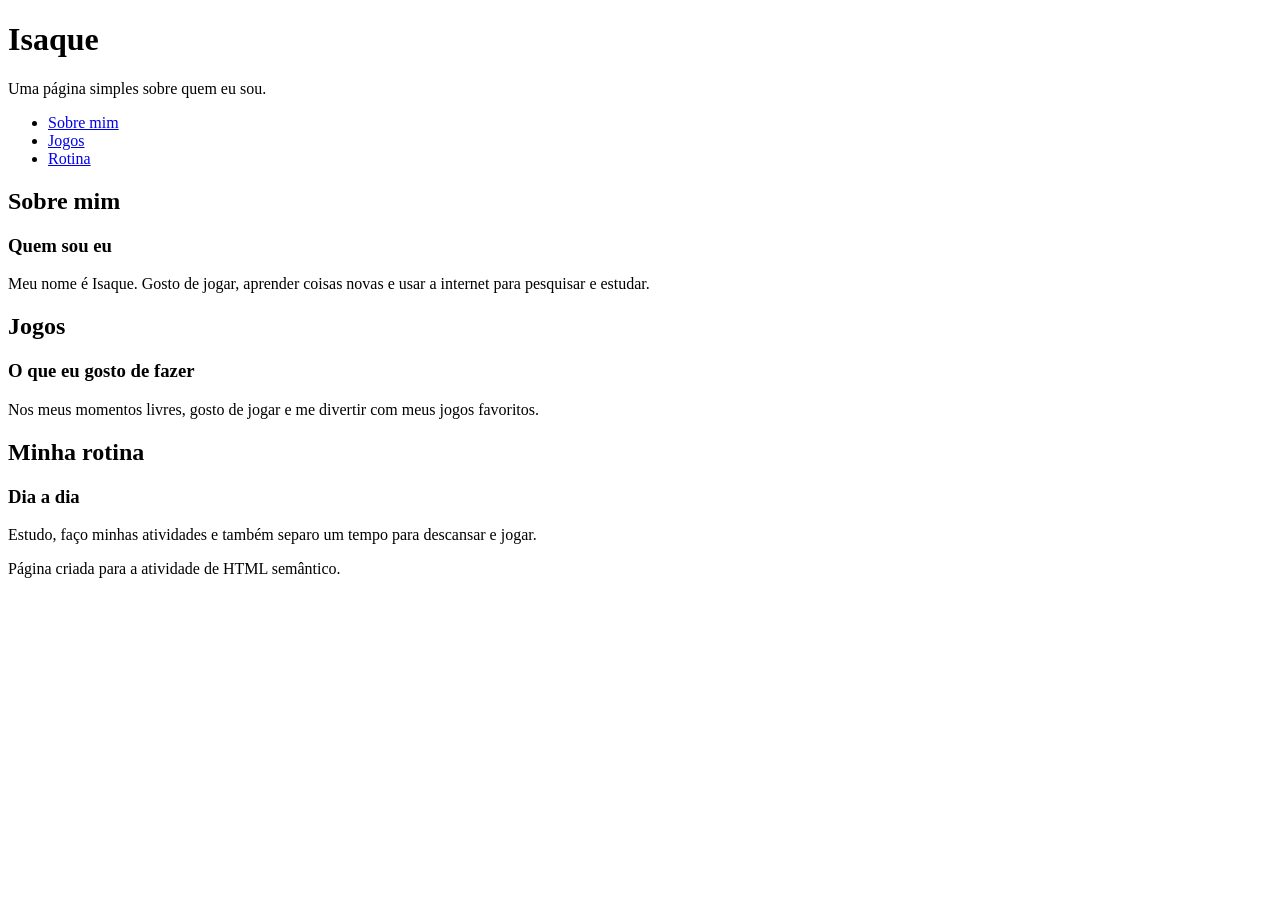
<file: frontend/index.html>
<!DOCTYPE html>
<html lang="pt-BR">
<head>
    <meta charset="UTF-8">
    <meta name="viewport" content="width=device-width, initial-scale=1.0">
    <title>Página do Isaque</title>
</head>
<body>
    <header>
        <h1>Isaque</h1>
        <p>Uma página simples sobre quem eu sou.</p>
    </header>

    <nav>
        <ul>
            <li><a href="#sobre">Sobre mim</a></li>
            <li><a href="#jogos">Jogos</a></li>
            <li><a href="#rotina">Rotina</a></li>
        </ul>
    </nav>

    <main>
        <section id="sobre">
            <h2>Sobre mim</h2>
            <article>
                <h3>Quem sou eu</h3>
                <p>Meu nome é Isaque. Gosto de jogar, aprender coisas novas e usar a internet para pesquisar e estudar.</p>
            </article>
        </section>

        <section id="jogos">
            <h2>Jogos</h2>
            <article>
                <h3>O que eu gosto de fazer</h3>
                <p>Nos meus momentos livres, gosto de jogar e me divertir com meus jogos favoritos.</p>
            </article>
        </section>

        <section id="rotina">
            <h2>Minha rotina</h2>
            <article>
                <h3>Dia a dia</h3>
                <p>Estudo, faço minhas atividades e também separo um tempo para descansar e jogar.</p>
            </article>
        </section>
    </main>

    <footer>
        <p>Página criada para a atividade de HTML semântico.</p>
    </footer>
</body>
</html>
</file>
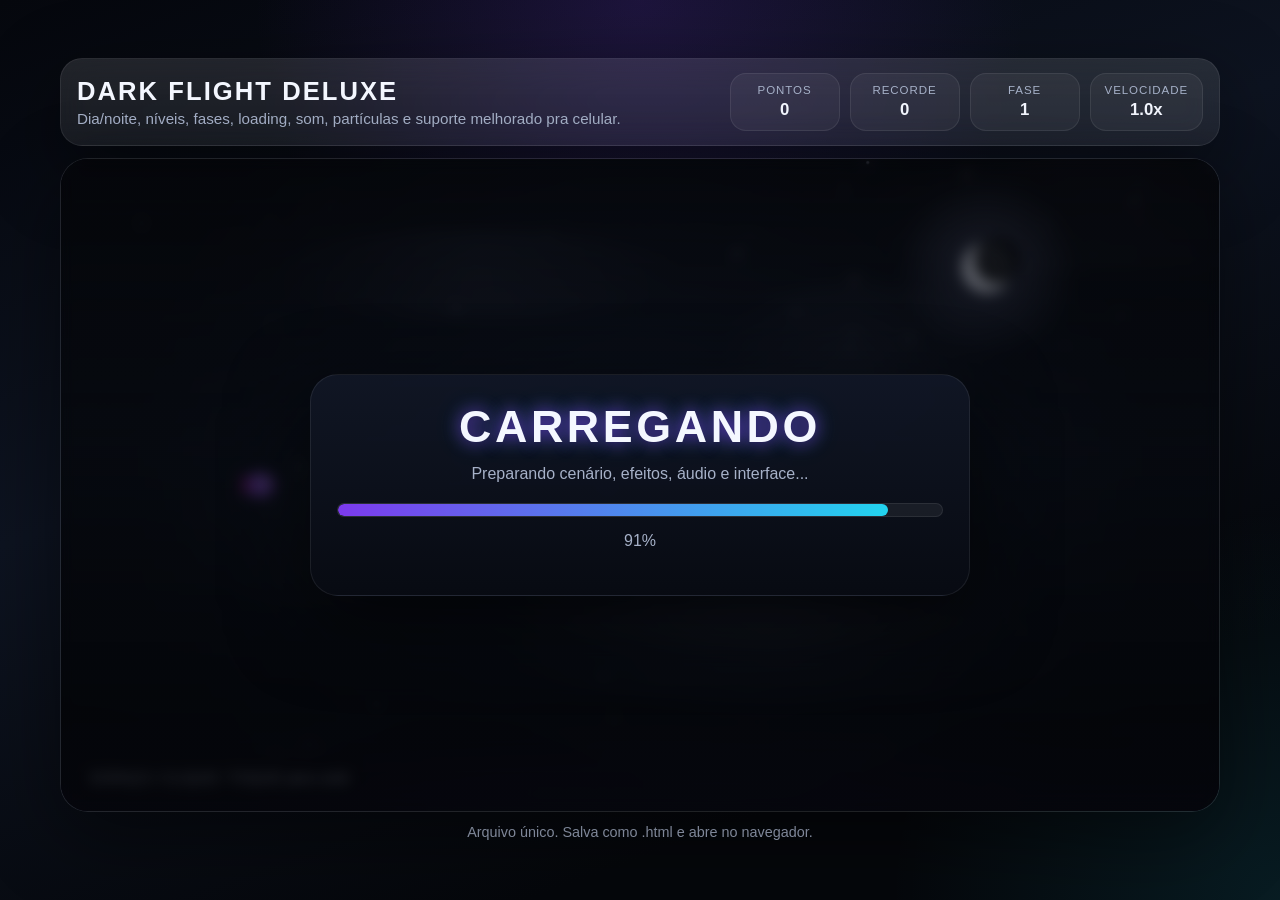
<file: jogo_dark/index.html>
<!DOCTYPE html>
<html lang="pt-BR">
<head>
  <meta charset="UTF-8" />
  <meta name="viewport" content="width=device-width, initial-scale=1.0, maximum-scale=1.0, user-scalable=no" />
  <title>Dark Flight Deluxe</title>
  <style>
    * { box-sizing: border-box; margin: 0; padding: 0; }

    :root {
      --bg1: #05070d;
      --bg2: #0d1320;
      --bg3: #111827;
      --text: #f4f7ff;
      --muted: #a6b1c8;
      --glass: rgba(255,255,255,0.07);
      --glass-2: rgba(255,255,255,0.11);
      --shadow: 0 24px 80px rgba(0,0,0,0.45);
      --accent: #7c3aed;
      --accent2: #22d3ee;
      --danger: #ff4d7a;
      --ok: #22c55e;
      --warn: #f59e0b;
    }

    html, body {
      width: 100%;
      height: 100%;
      overflow: hidden;
      font-family: Inter, Arial, Helvetica, sans-serif;
      background:
        radial-gradient(circle at top, rgba(124,58,237,0.18), transparent 35%),
        radial-gradient(circle at bottom right, rgba(34,211,238,0.1), transparent 25%),
        linear-gradient(160deg, var(--bg1), var(--bg2), #05070b 80%);
      color: var(--text);
    }

    body {
      display: grid;
      place-items: center;
      padding: 10px;
    }

    .wrap {
      width: min(100%, 1160px);
      display: grid;
      gap: 12px;
    }

    .topbar {
      display: flex;
      justify-content: space-between;
      align-items: center;
      gap: 12px;
      padding: 14px 16px;
      border-radius: 22px;
      border: 1px solid rgba(255,255,255,0.08);
      background: linear-gradient(180deg, var(--glass-2), var(--glass));
      backdrop-filter: blur(16px);
      box-shadow: var(--shadow);
      flex-wrap: wrap;
    }

    .brand h1 {
      font-size: clamp(1.1rem, 2vw, 1.8rem);
      letter-spacing: 0.08em;
      text-transform: uppercase;
    }

    .brand p {
      margin-top: 4px;
      color: var(--muted);
      font-size: 0.95rem;
    }

    .stats {
      display: flex;
      gap: 10px;
      flex-wrap: wrap;
    }

    .pill {
      min-width: 110px;
      padding: 10px 14px;
      border-radius: 16px;
      border: 1px solid rgba(255,255,255,0.08);
      background: rgba(255,255,255,0.05);
      text-align: center;
    }

    .pill span {
      display: block;
      color: var(--muted);
      font-size: 0.72rem;
      letter-spacing: 0.08em;
      text-transform: uppercase;
      margin-bottom: 4px;
    }

    .pill strong {
      font-size: 1.05rem;
    }

    .game-shell {
      position: relative;
      border-radius: 28px;
      overflow: hidden;
      border: 1px solid rgba(255,255,255,0.08);
      box-shadow: var(--shadow);
      background: rgba(255,255,255,0.03);
    }

    canvas {
      display: block;
      width: 100%;
      max-height: calc(100vh - 180px);
      height: auto;
      background: #080b12;
      touch-action: manipulation;
    }

    .hud {
      position: absolute;
      inset: 0;
      pointer-events: none;
    }

    .hint {
      position: absolute;
      left: 14px;
      bottom: 14px;
      padding: 10px 14px;
      border-radius: 14px;
      background: rgba(0,0,0,0.35);
      border: 1px solid rgba(255,255,255,0.08);
      color: #dce4f8;
      font-size: 0.92rem;
      backdrop-filter: blur(10px);
    }

    .mobile-controls {
      position: absolute;
      right: 14px;
      bottom: 14px;
      display: none;
      pointer-events: auto;
    }

    .tap-btn {
      width: 84px;
      height: 84px;
      border-radius: 50%;
      border: 1px solid rgba(255,255,255,0.08);
      background: linear-gradient(180deg, rgba(124,58,237,0.35), rgba(34,211,238,0.18));
      color: white;
      font-weight: 800;
      letter-spacing: 0.08em;
      box-shadow: 0 10px 30px rgba(0,0,0,0.35);
      user-select: none;
      -webkit-tap-highlight-color: transparent;
    }

    .overlay {
      position: absolute;
      inset: 0;
      display: grid;
      place-items: center;
      padding: 20px;
      background: linear-gradient(180deg, rgba(4,6,10,0.35), rgba(4,6,10,0.78));
      backdrop-filter: blur(7px);
      transition: 0.25s ease;
    }

    .overlay.hidden {
      opacity: 0;
      visibility: hidden;
      pointer-events: none;
    }

    .panel {
      width: min(96%, 660px);
      padding: 26px;
      border-radius: 28px;
      border: 1px solid rgba(255,255,255,0.08);
      background: linear-gradient(180deg, rgba(17,23,38,0.94), rgba(8,11,19,0.96));
      box-shadow: 0 24px 80px rgba(0,0,0,0.55);
      text-align: center;
    }

    .panel h2 {
      font-size: clamp(1.5rem, 4vw, 2.8rem);
      letter-spacing: 0.08em;
      text-transform: uppercase;
      margin-bottom: 10px;
    }

    .panel p {
      color: var(--muted);
      line-height: 1.55;
      margin-bottom: 16px;
    }

    .glow {
      text-shadow: 0 0 16px rgba(124,58,237,0.8), 0 0 26px rgba(34,211,238,0.3);
    }

    .grid {
      display: grid;
      grid-template-columns: repeat(2, minmax(0, 1fr));
      gap: 12px;
      margin: 16px 0;
    }

    .option-card {
      padding: 14px;
      border-radius: 18px;
      border: 1px solid rgba(255,255,255,0.08);
      background: rgba(255,255,255,0.04);
      text-align: left;
      cursor: pointer;
      transition: transform 0.15s ease, border-color 0.15s ease, background 0.15s ease;
      user-select: none;
    }

    .option-card:hover,
    .option-card.active {
      transform: translateY(-2px);
      border-color: rgba(124,58,237,0.7);
      background: rgba(124,58,237,0.14);
    }

    .option-card h3 {
      font-size: 1rem;
      margin-bottom: 6px;
    }

    .option-card small {
      color: var(--muted);
      line-height: 1.45;
      display: block;
    }

    .btn-row {
      display: flex;
      gap: 12px;
      justify-content: center;
      flex-wrap: wrap;
      margin-top: 12px;
    }

    button {
      border: 0;
      cursor: pointer;
      padding: 13px 20px;
      border-radius: 14px;
      font-weight: 800;
      letter-spacing: 0.03em;
      transition: transform 0.15s ease, opacity 0.15s ease;
    }

    button:hover { transform: translateY(-2px); }
    button:active { transform: translateY(0); }

    .primary {
      color: white;
      background: linear-gradient(135deg, var(--accent), #5b21b6);
      box-shadow: 0 12px 24px rgba(124,58,237,0.35);
    }

    .secondary {
      color: white;
      background: rgba(255,255,255,0.07);
      border: 1px solid rgba(255,255,255,0.08);
    }

    .loading-bar {
      width: 100%;
      height: 14px;
      background: rgba(255,255,255,0.06);
      border-radius: 999px;
      overflow: hidden;
      border: 1px solid rgba(255,255,255,0.08);
      margin-top: 12px;
    }

    .loading-fill {
      width: 0%;
      height: 100%;
      border-radius: inherit;
      background: linear-gradient(90deg, var(--accent), var(--accent2));
      transition: width 0.2s ease;
    }

    .footer-note {
      text-align: center;
      color: var(--muted);
      font-size: 0.9rem;
      padding-bottom: 2px;
    }

    @media (max-width: 900px) {
      .grid { grid-template-columns: 1fr; }
    }

    @media (max-width: 760px) {
      body { padding: 6px; }
      canvas { max-height: calc(100vh - 150px); }
      .hint {
        left: 10px;
        right: 108px;
        bottom: 10px;
        font-size: 0.82rem;
      }
      .mobile-controls { display: block; }
      .panel { padding: 20px; }
    }
  </style>
</head>
<body>
  <div class="wrap">
    <div class="topbar">
      <div class="brand">
        <h1>Dark Flight Deluxe</h1>
        <p>Dia/noite, níveis, fases, loading, som, partículas e suporte melhorado pra celular.</p>
      </div>
      <div class="stats">
        <div class="pill"><span>Pontos</span><strong id="score">0</strong></div>
        <div class="pill"><span>Recorde</span><strong id="best">0</strong></div>
        <div class="pill"><span>Fase</span><strong id="phase">1</strong></div>
        <div class="pill"><span>Velocidade</span><strong id="speed">1.0x</strong></div>
      </div>
    </div>

    <div class="game-shell">
      <canvas id="game" width="1280" height="720"></canvas>

      <div class="hud">
        <div class="hint">ESPAÇO / CLIQUE / TOQUE para subir</div>
        <div class="mobile-controls">
          <button class="tap-btn" id="tapBtn">VOAR</button>
        </div>
      </div>

      <div class="overlay" id="loadingOverlay">
        <div class="panel">
          <h2 class="glow">Carregando</h2>
          <p>Preparando cenário, efeitos, áudio e interface...</p>
          <div class="loading-bar"><div class="loading-fill" id="loadingFill"></div></div>
          <p id="loadingText" style="margin-top:12px;">0%</p>
        </div>
      </div>

      <div class="overlay hidden" id="menuOverlay">
        <div class="panel">
          <h2 class="glow">Dark Flight Deluxe</h2>
          <p>Escolha o período do mapa e o nível de dificuldade. Depois é só começar.</p>

          <div class="grid">
            <div>
              <h3 style="margin-bottom:10px; text-align:left;">Tema</h3>
              <div class="option-card active theme-option" data-theme="night">
                <h3>Noite</h3>
                <small>Visual dark, lua, névoa e brilho neon mais intenso.</small>
              </div>
              <div class="option-card theme-option" data-theme="day" style="margin-top:10px;">
                <h3>Dia</h3>
                <small>Céu claro, sol, nuvens e cenário mais vivo.</small>
              </div>
            </div>
            <div>
              <h3 style="margin-bottom:10px; text-align:left;">Dificuldade</h3>
              <div class="option-card active diff-option" data-diff="normal">
                <h3>Normal</h3>
                <small>Equilibrado. Bom para começar e ainda desafia.</small>
              </div>
              <div class="option-card diff-option" data-diff="easy" style="margin-top:10px;">
                <h3>Fácil</h3>
                <small>Mais espaço entre obstáculos e velocidade menor.</small>
              </div>
              <div class="option-card diff-option" data-diff="hard" style="margin-top:10px;">
                <h3>Difícil</h3>
                <small>Mais rápido, menos espaço e progressão mais pesada.</small>
              </div>
            </div>
          </div>

          <div class="btn-row">
            <button class="primary" id="playBtn">Começar jogo</button>
            <button class="secondary" id="toggleSoundBtn">Som: Ligado</button>
          </div>
        </div>
      </div>

      <div class="overlay hidden" id="gameOverOverlay">
        <div class="panel">
          <h2 class="glow">Game Over</h2>
          <p id="resultText">Você caiu.</p>
          <div class="btn-row">
            <button class="primary" id="restartBtn">Jogar novamente</button>
            <button class="secondary" id="backMenuBtn">Voltar ao menu</button>
          </div>
        </div>
      </div>
    </div>

    <div class="footer-note">Arquivo único. Salva como .html e abre no navegador.</div>
  </div>

  <script>
    const canvas = document.getElementById('game');
    const ctx = canvas.getContext('2d');

    const scoreEl = document.getElementById('score');
    const bestEl = document.getElementById('best');
    const phaseEl = document.getElementById('phase');
    const speedEl = document.getElementById('speed');
    const loadingOverlay = document.getElementById('loadingOverlay');
    const menuOverlay = document.getElementById('menuOverlay');
    const gameOverOverlay = document.getElementById('gameOverOverlay');
    const loadingFill = document.getElementById('loadingFill');
    const loadingText = document.getElementById('loadingText');
    const resultText = document.getElementById('resultText');
    const playBtn = document.getElementById('playBtn');
    const restartBtn = document.getElementById('restartBtn');
    const backMenuBtn = document.getElementById('backMenuBtn');
    const tapBtn = document.getElementById('tapBtn');
    const toggleSoundBtn = document.getElementById('toggleSoundBtn');

    const W = canvas.width;
    const H = canvas.height;

    let best = Number(localStorage.getItem('darkFlightDeluxeBest') || 0);
    bestEl.textContent = best;

    let state = 'loading';
    let theme = 'night';
    let difficulty = 'normal';
    let soundEnabled = true;
    let audioCtx = null;
    let animationId = null;
    let lastTime = 0;

    let stars = [];
    let clouds = [];
    let fogBands = [];
    let particles = [];
    let pipes = [];
    let embers = [];
    let flash = 0;
    let spawnTimer = 0;
    let score = 0;
    let phase = 1;
    let worldSpeed = 280;
    let pipeGap = 175;

    const difficultyConfig = {
      easy: { speed: 240, gap: 205, gravity: 930, lift: -330, spawn: 1.5 },
      normal: { speed: 280, gap: 175, gravity: 980, lift: -345, spawn: 1.35 },
      hard: { speed: 330, gap: 150, gravity: 1030, lift: -355, spawn: 1.16 }
    };

    const player = {
      x: 220,
      y: H / 2,
      vy: 0,
      radius: 18,
      gravity: 980,
      lift: -345,
      rot: 0,
      trail: []
    };

    function initAudio() {
      if (audioCtx) return;
      const AudioContextClass = window.AudioContext || window.webkitAudioContext;
      if (!AudioContextClass) return;
      audioCtx = new AudioContextClass();
    }

    function beep(freq = 440, duration = 0.08, type = 'sine', volume = 0.03, ramp = true) {
      if (!soundEnabled) return;
      initAudio();
      if (!audioCtx) return;
      if (audioCtx.state === 'suspended') audioCtx.resume();

      const osc = audioCtx.createOscillator();
      const gain = audioCtx.createGain();
      osc.type = type;
      osc.frequency.value = freq;
      gain.gain.value = volume;
      osc.connect(gain);
      gain.connect(audioCtx.destination);

      const now = audioCtx.currentTime;
      if (ramp) {
        gain.gain.setValueAtTime(volume, now);
        gain.gain.exponentialRampToValueAtTime(0.0001, now + duration);
      }

      osc.start(now);
      osc.stop(now + duration);
    }

    function playFlapSound() {
      beep(theme === 'night' ? 520 : 620, 0.06, 'triangle', 0.025);
    }

    function playScoreSound() {
      beep(740, 0.08, 'square', 0.028);
      setTimeout(() => beep(920, 0.08, 'square', 0.02), 50);
    }

    function playCrashSound() {
      beep(180, 0.18, 'sawtooth', 0.04);
      setTimeout(() => beep(120, 0.22, 'triangle', 0.025), 40);
    }

    function buildBackground() {
      stars = Array.from({ length: 90 }, () => ({
        x: Math.random() * W,
        y: Math.random() * H,
        r: Math.random() * 2 + 0.2,
        a: Math.random() * 0.8 + 0.15,
        s: Math.random() * 16 + 6
      }));

      clouds = Array.from({ length: 12 }, () => ({
        x: Math.random() * W,
        y: Math.random() * (H * 0.55),
        w: 80 + Math.random() * 140,
        h: 24 + Math.random() * 42,
        s: 10 + Math.random() * 18,
        a: 0.18 + Math.random() * 0.15
      }));

      fogBands = Array.from({ length: 8 }, (_, i) => ({
        x: Math.random() * W,
        y: 55 + i * 70 + Math.random() * 20,
        w: 140 + Math.random() * 200,
        h: 35 + Math.random() * 50,
        speed: 8 + Math.random() * 20,
        alpha: 0.02 + Math.random() * 0.04
      }));
    }

    function applyDifficulty() {
      const cfg = difficultyConfig[difficulty];
      worldSpeed = cfg.speed;
      pipeGap = cfg.gap;
      player.gravity = cfg.gravity;
      player.lift = cfg.lift;
    }

    function resetGame() {
      applyDifficulty();
      score = 0;
      phase = 1;
      spawnTimer = 0;
      pipes = [];
      particles = [];
      embers = [];
      flash = 0;
      player.y = H / 2;
      player.vy = 0;
      player.rot = 0;
      player.trail = [];
      scoreEl.textContent = '0';
      phaseEl.textContent = '1';
      speedEl.textContent = '1.0x';
    }

    function setActiveOptions() {
      document.querySelectorAll('.theme-option').forEach(el => {
        el.classList.toggle('active', el.dataset.theme === theme);
      });
      document.querySelectorAll('.diff-option').forEach(el => {
        el.classList.toggle('active', el.dataset.diff === difficulty);
      });
      toggleSoundBtn.textContent = `Som: ${soundEnabled ? 'Ligado' : 'Desligado'}`;
    }

    function showMenu() {
      state = 'menu';
      menuOverlay.classList.remove('hidden');
      gameOverOverlay.classList.add('hidden');
      setActiveOptions();
      resetGame();
      draw();
    }

    function startGame() {
      initAudio();
      if (audioCtx && audioCtx.state === 'suspended') audioCtx.resume();
      resetGame();
      state = 'playing';
      menuOverlay.classList.add('hidden');
      gameOverOverlay.classList.add('hidden');
      lastTime = performance.now();
      cancelAnimationFrame(animationId);
      animationId = requestAnimationFrame(loop);
    }

    function endGame() {
      if (state !== 'playing') return;
      state = 'over';
      playCrashSound();
      explodePlayer();
      if (score > best) {
        best = score;
        localStorage.setItem('darkFlightDeluxeBest', best);
        bestEl.textContent = best;
      }
      resultText.textContent = `Pontos: ${score} • Fase: ${phase} • Tema: ${theme === 'night' ? 'Noite' : 'Dia'} • Dificuldade: ${difficulty}.`;
      gameOverOverlay.classList.remove('hidden');
    }

    function flap() {
      if (state !== 'playing') return;
      player.vy = player.lift;
      playFlapSound();
      for (let i = 0; i < 16; i++) {
        particles.push({
          x: player.x - 10,
          y: player.y + (Math.random() - 0.5) * 20,
          vx: -50 - Math.random() * 160,
          vy: (Math.random() - 0.5) * 180,
          life: 0.35 + Math.random() * 0.5,
          size: 2 + Math.random() * 6,
          glow: true,
          hue: theme === 'night' ? 'purple' : 'cyan'
        });
      }
    }

    function spawnPipe() {
      const margin = 95;
      const gapY = margin + Math.random() * (H - margin * 2);
      const width = 95;
      pipes.push({
        x: W + width,
        width,
        gapY,
        gap: pipeGap,
        scored: false,
        variant: Math.random() > 0.5 ? 'glow' : 'solid'
      });
    }

    function explodePlayer() {
      flash = 0.85;
      for (let i = 0; i < 44; i++) {
        particles.push({
          x: player.x,
          y: player.y,
          vx: (Math.random() - 0.5) * 420,
          vy: (Math.random() - 0.5) * 420,
          life: 0.5 + Math.random() * 0.65,
          size: 2 + Math.random() * 8,
          glow: true,
          hue: Math.random() > 0.5 ? 'purple' : 'pink'
        });
      }
    }

    function circleRectCollision(cx, cy, radius, rx, ry, rw, rh) {
      const nearestX = Math.max(rx, Math.min(cx, rx + rw));
      const nearestY = Math.max(ry, Math.min(cy, ry + rh));
      const dx = cx - nearestX;
      const dy = cy - nearestY;
      return dx * dx + dy * dy <= radius * radius;
    }

    function updatePhase() {
      const newPhase = Math.min(6, Math.floor(score / 7) + 1);
      if (newPhase !== phase) {
        phase = newPhase;
        phaseEl.textContent = phase;
        for (let i = 0; i < 20; i++) {
          particles.push({
            x: W / 2,
            y: H / 2,
            vx: (Math.random() - 0.5) * 260,
            vy: (Math.random() - 0.5) * 260,
            life: 0.55 + Math.random() * 0.45,
            size: 2 + Math.random() * 6,
            glow: true,
            hue: 'gold'
          });
        }
      }
    }

    function update(dt) {
      if (state !== 'playing') return;

      const cfg = difficultyConfig[difficulty];
      worldSpeed += dt * (phase * (difficulty === 'hard' ? 5.4 : difficulty === 'easy' ? 2.2 : 3.4));
      pipeGap = Math.max(difficulty === 'hard' ? 122 : difficulty === 'easy' ? 165 : 138, cfg.gap - score * (difficulty === 'hard' ? 1.5 : 0.9));
      speedEl.textContent = `${(worldSpeed / cfg.speed).toFixed(1)}x`;

      player.vy += player.gravity * dt;
      player.y += player.vy * dt;
      player.rot = Math.max(-0.55, Math.min(1.2, player.vy / 420));

      player.trail.push({ x: player.x, y: player.y, life: 0.5, size: 0.8 + Math.random() * 0.5 });
      if (player.trail.length > 24) player.trail.shift();
      player.trail.forEach(t => t.life -= dt);
      player.trail = player.trail.filter(t => t.life > 0);

      spawnTimer += dt;
      const interval = Math.max(0.85, cfg.spawn - score * 0.01);
      if (spawnTimer >= interval) {
        spawnTimer = 0;
        spawnPipe();
      }

      stars.forEach(s => {
        s.x -= s.s * dt;
        if (s.x < -4) { s.x = W + 4; s.y = Math.random() * H; }
      });

      clouds.forEach(c => {
        c.x -= c.s * dt;
        if (c.x + c.w < 0) {
          c.x = W + Math.random() * 80;
          c.y = Math.random() * (H * 0.55);
        }
      });

      fogBands.forEach(f => {
        f.x -= f.speed * dt;
        if (f.x + f.w < 0) f.x = W + Math.random() * 90;
      });

      embers.push({
        x: W + 10,
        y: Math.random() * H,
        vx: -(80 + Math.random() * 70),
        vy: (Math.random() - 0.5) * 30,
        life: 0.7 + Math.random() * 0.6,
        size: 1 + Math.random() * 3,
        glow: true,
        hue: theme === 'night' ? 'purple' : 'cyan'
      });

      pipes.forEach(pipe => {
        pipe.x -= worldSpeed * dt;

        const topH = pipe.gapY - pipe.gap / 2;
        const bottomY = pipe.gapY + pipe.gap / 2;
        const bottomH = H - bottomY;

        if (
          circleRectCollision(player.x, player.y, player.radius, pipe.x, 0, pipe.width, topH) ||
          circleRectCollision(player.x, player.y, player.radius, pipe.x, bottomY, pipe.width, bottomH)
        ) {
          endGame();
        }

        if (!pipe.scored && pipe.x + pipe.width < player.x) {
          pipe.scored = true;
          score++;
          scoreEl.textContent = score;
          playScoreSound();
          updatePhase();
          for (let i = 0; i < 14; i++) {
            particles.push({
              x: player.x + 10,
              y: player.y,
              vx: 40 + Math.random() * 180,
              vy: (Math.random() - 0.5) * 180,
              life: 0.35 + Math.random() * 0.45,
              size: 2 + Math.random() * 5,
              glow: true,
              hue: 'gold'
            });
          }
        }
      });

      pipes = pipes.filter(p => p.x + p.width > -140);

      const allParticles = particles.concat(embers);
      allParticles.forEach(p => {
        p.x += p.vx * dt;
        p.y += p.vy * dt;
        p.life -= dt;
        p.vx *= 0.995;
        p.vy *= 0.995;
      });
      particles = particles.filter(p => p.life > 0);
      embers = embers.filter(p => p.life > 0 && p.x > -20);

      flash = Math.max(0, flash - dt * 2.2);

      if (player.y - player.radius <= 0 || player.y + player.radius >= H) {
        endGame();
      }
    }

    function drawBackground() {
      if (theme === 'night') {
        const sky = ctx.createLinearGradient(0, 0, 0, H);
        sky.addColorStop(0, '#090b12');
        sky.addColorStop(0.45, '#111827');
        sky.addColorStop(1, '#06080e');
        ctx.fillStyle = sky;
        ctx.fillRect(0, 0, W, H);

        const moonX = W * 0.8;
        const moonY = 120;
        const mg = ctx.createRadialGradient(moonX, moonY, 8, moonX, moonY, 100);
        mg.addColorStop(0, 'rgba(180,190,255,0.24)');
        mg.addColorStop(1, 'rgba(180,190,255,0)');
        ctx.fillStyle = mg;
        ctx.beginPath(); ctx.arc(moonX, moonY, 100, 0, Math.PI * 2); ctx.fill();

        ctx.fillStyle = 'rgba(235,240,255,0.92)';
        ctx.beginPath(); ctx.arc(moonX, moonY, 28, 0, Math.PI * 2); ctx.fill();
        ctx.fillStyle = 'rgba(10,12,18,0.86)';
        ctx.beginPath(); ctx.arc(moonX + 11, moonY - 8, 26, 0, Math.PI * 2); ctx.fill();

        stars.forEach(s => {
          ctx.globalAlpha = s.a;
          ctx.fillStyle = '#dce2ff';
          ctx.beginPath(); ctx.arc(s.x, s.y, s.r, 0, Math.PI * 2); ctx.fill();
        });
        ctx.globalAlpha = 1;

        fogBands.forEach(f => {
          const g = ctx.createRadialGradient(f.x, f.y, 10, f.x, f.y, f.w);
          g.addColorStop(0, `rgba(190,200,255,${f.alpha})`);
          g.addColorStop(1, 'rgba(190,200,255,0)');
          ctx.fillStyle = g;
          ctx.beginPath();
          ctx.ellipse(f.x, f.y, f.w, f.h, 0, 0, Math.PI * 2);
          ctx.fill();
        });
      } else {
        const sky = ctx.createLinearGradient(0, 0, 0, H);
        sky.addColorStop(0, '#8fd3ff');
        sky.addColorStop(0.45, '#bfe9ff');
        sky.addColorStop(1, '#e9f7ff');
        ctx.fillStyle = sky;
        ctx.fillRect(0, 0, W, H);

        const sunX = W * 0.8;
        const sunY = 120;
        const sg = ctx.createRadialGradient(sunX, sunY, 12, sunX, sunY, 120);
        sg.addColorStop(0, 'rgba(255,220,120,0.38)');
        sg.addColorStop(1, 'rgba(255,220,120,0)');
        ctx.fillStyle = sg;
        ctx.beginPath(); ctx.arc(sunX, sunY, 120, 0, Math.PI * 2); ctx.fill();
        ctx.fillStyle = '#ffd76a';
        ctx.beginPath(); ctx.arc(sunX, sunY, 32, 0, Math.PI * 2); ctx.fill();

        clouds.forEach(c => {
          ctx.globalAlpha = c.a;
          ctx.fillStyle = '#ffffff';
          ctx.beginPath();
          ctx.ellipse(c.x, c.y, c.w, c.h, 0, 0, Math.PI * 2);
          ctx.fill();
        });
        ctx.globalAlpha = 1;
      }

      drawMountains();
      drawFloorGlow();
    }

    function drawFloorGlow() {
      const g = ctx.createLinearGradient(0, H - 100, 0, H);
      g.addColorStop(0, 'rgba(124,58,237,0)');
      g.addColorStop(1, theme === 'night' ? 'rgba(124,58,237,0.10)' : 'rgba(34,211,238,0.12)');
      ctx.fillStyle = g;
      ctx.fillRect(0, H - 100, W, 100);
    }

    function drawMountains() {
      const baseColors = theme === 'night'
        ? ['rgba(10,12,20,0.25)', 'rgba(8,10,16,0.42)', 'rgba(5,7,12,0.7)']
        : ['rgba(100,160,190,0.22)', 'rgba(70,120,150,0.36)', 'rgba(50,85,105,0.55)'];

      [120, 80, 40].forEach((offset, idx) => {
        ctx.beginPath();
        ctx.moveTo(0, H);
        for (let x = 0; x <= W + 80; x += 80) {
          const wave = Math.sin((x * 0.01) + idx * 1.7 + performance.now() * 0.0002 * (idx + 1));
          const y = H - offset - wave * (30 + idx * 8) - (idx * 10);
          ctx.lineTo(x, y);
        }
        ctx.lineTo(W, H);
        ctx.closePath();
        ctx.fillStyle = baseColors[idx];
        ctx.fill();
      });
    }

    function drawPipeSegment(x, y, w, h, isTop, variant) {
      const a = theme === 'night' ? '#171d2b' : '#1f8f9f';
      const b = theme === 'night' ? (variant === 'glow' ? '#43146c' : '#222a3c') : (variant === 'glow' ? '#1fa6d0' : '#2ba16e');
      const c = theme === 'night' ? '#0d1018' : '#18697b';

      const g = ctx.createLinearGradient(x, y, x + w, y);
      g.addColorStop(0, a); g.addColorStop(0.5, b); g.addColorStop(1, c);
      ctx.fillStyle = g;
      roundRect(x, y, w, h, 18, true, false);

      ctx.fillStyle = theme === 'night' ? 'rgba(255,255,255,0.07)' : 'rgba(255,255,255,0.18)';
      roundRect(x + 10, y + 10, 12, Math.max(0, h - 20), 8, true, false);

      const capY = isTop ? h - 24 : y;
      const cg = ctx.createLinearGradient(x - 8, capY, x + w + 8, capY);
      cg.addColorStop(0, theme === 'night' ? '#0d111a' : '#14606f');
      cg.addColorStop(0.5, theme === 'night' ? '#5b21b6' : '#22d3ee');
      cg.addColorStop(1, theme === 'night' ? '#0d111a' : '#14606f');
      ctx.fillStyle = cg;
      roundRect(x - 8, capY, w + 16, 24, 12, true, false);

      if (variant === 'glow') {
        ctx.strokeStyle = theme === 'night' ? 'rgba(124,58,237,0.4)' : 'rgba(34,211,238,0.45)';
        ctx.lineWidth = 2;
        roundRect(x + 2, y + 2, w - 4, h - 4, 14, false, true);
      }
    }

    function drawPipes() {
      pipes.forEach(pipe => {
        const topH = pipe.gapY - pipe.gap / 2;
        const bottomY = pipe.gapY + pipe.gap / 2;
        drawPipeSegment(pipe.x, 0, pipe.width, topH, true, pipe.variant);
        drawPipeSegment(pipe.x, bottomY, pipe.width, H - bottomY, false, pipe.variant);
      });
    }

    function drawPlayer() {
      player.trail.forEach(t => {
        ctx.globalAlpha = Math.max(0, t.life * 0.65);
        ctx.fillStyle = theme === 'night' ? 'rgba(124,58,237,0.22)' : 'rgba(34,211,238,0.25)';
        ctx.beginPath();
        ctx.arc(t.x, t.y, player.radius * t.size, 0, Math.PI * 2);
        ctx.fill();
      });
      ctx.globalAlpha = 1;

      ctx.save();
      ctx.translate(player.x, player.y);
      ctx.rotate(player.rot);

      const core = ctx.createRadialGradient(0, 0, 6, 0, 0, 30);
      if (theme === 'night') {
        core.addColorStop(0, 'rgba(160,100,255,0.98)');
        core.addColorStop(0.55, 'rgba(71,24,117,0.96)');
        core.addColorStop(1, 'rgba(13,9,22,0.98)');
      } else {
        core.addColorStop(0, 'rgba(80,240,255,0.98)');
        core.addColorStop(0.55, 'rgba(23,148,191,0.96)');
        core.addColorStop(1, 'rgba(8,46,73,0.98)');
      }
      ctx.fillStyle = core;
      ctx.beginPath(); ctx.ellipse(0, 0, 18, 14, 0, 0, Math.PI * 2); ctx.fill();

      ctx.shadowBlur = 24;
      ctx.shadowColor = theme === 'night' ? 'rgba(124,58,237,0.6)' : 'rgba(34,211,238,0.55)';
      ctx.strokeStyle = 'rgba(255,255,255,0.18)';
      ctx.lineWidth = 1.5;
      ctx.stroke();
      ctx.shadowBlur = 0;

      ctx.fillStyle = '#edf3ff';
      ctx.beginPath(); ctx.arc(6, -3, 3, 0, Math.PI * 2); ctx.fill();
      ctx.fillStyle = '#08101b';
      ctx.beginPath(); ctx.arc(7, -3, 1.3, 0, Math.PI * 2); ctx.fill();

      ctx.fillStyle = theme === 'night' ? '#b5179e' : '#0ea5e9';
      ctx.beginPath(); ctx.moveTo(-10, -2); ctx.lineTo(-25, -12); ctx.lineTo(-16, 2); ctx.closePath(); ctx.fill();
      ctx.beginPath(); ctx.moveTo(-10, 2); ctx.lineTo(-25, 12); ctx.lineTo(-16, -2); ctx.closePath(); ctx.fill();

      ctx.fillStyle = '#0a0d16';
      ctx.beginPath(); ctx.moveTo(18, 0); ctx.lineTo(29, -4); ctx.lineTo(29, 4); ctx.closePath(); ctx.fill();

      ctx.restore();
    }

    function particleColor(p) {
      if (p.hue === 'purple') return 'rgba(124,58,237,0.95)';
      if (p.hue === 'pink') return 'rgba(255,77,122,0.92)';
      if (p.hue === 'gold') return 'rgba(255,210,70,0.95)';
      if (p.hue === 'cyan') return 'rgba(34,211,238,0.95)';
      return 'rgba(230,240,255,0.9)';
    }

    function drawParticles(list) {
      list.forEach(p => {
        ctx.globalAlpha = Math.max(0, p.life);
        ctx.fillStyle = particleColor(p);
        ctx.beginPath();
        ctx.arc(p.x, p.y, p.size, 0, Math.PI * 2);
        ctx.fill();

        if (p.glow) {
          ctx.globalAlpha = Math.max(0, p.life * 0.3);
          ctx.beginPath();
          ctx.arc(p.x, p.y, p.size * 2.6, 0, Math.PI * 2);
          ctx.fill();
        }
      });
      ctx.globalAlpha = 1;
    }

    function drawTexts() {
      if (state !== 'playing') return;
      ctx.save();
      ctx.textAlign = 'center';
      ctx.fillStyle = theme === 'night' ? 'rgba(255,255,255,0.14)' : 'rgba(10,30,45,0.12)';
      ctx.font = '800 110px Inter, Arial';
      ctx.fillText(`FASE ${phase}`, W / 2, 120);
      ctx.restore();
    }

    function drawVignette() {
      const g = ctx.createRadialGradient(W / 2, H / 2, H * 0.18, W / 2, H / 2, H * 0.78);
      g.addColorStop(0, 'rgba(0,0,0,0)');
      g.addColorStop(1, theme === 'night' ? 'rgba(0,0,0,0.42)' : 'rgba(0,30,50,0.16)');
      ctx.fillStyle = g;
      ctx.fillRect(0, 0, W, H);
    }

    function drawFlash() {
      if (flash <= 0) return;
      ctx.fillStyle = `rgba(255, 70, 120, ${flash * 0.35})`;
      ctx.fillRect(0, 0, W, H);
    }

    function draw() {
      drawBackground();
      drawPipes();
      drawParticles(embers);
      drawParticles(particles);
      drawPlayer();
      drawTexts();
      drawVignette();
      drawFlash();
    }

    function loop(ts) {
      const dt = Math.min(0.033, (ts - lastTime) / 1000 || 0);
      lastTime = ts;
      update(dt);
      draw();
      animationId = requestAnimationFrame(loop);
    }

    function roundRect(x, y, w, h, r, fill, stroke) {
      const radius = Math.min(r, w / 2, h / 2);
      ctx.beginPath();
      ctx.moveTo(x + radius, y);
      ctx.arcTo(x + w, y, x + w, y + h, radius);
      ctx.arcTo(x + w, y + h, x, y + h, radius);
      ctx.arcTo(x, y + h, x, y, radius);
      ctx.arcTo(x, y, x + w, y, radius);
      ctx.closePath();
      if (fill) ctx.fill();
      if (stroke) ctx.stroke();
    }

    function handleFlyInput(e) {
      if (e && e.type === 'keydown' && e.code !== 'Space') return;
      if (e) e.preventDefault();
      if (state === 'playing') flap();
    }

    function fakeLoading() {
      let progress = 0;
      const steps = [8, 17, 29, 42, 57, 68, 79, 91, 100];
      let i = 0;
      const timer = setInterval(() => {
        progress = steps[i] ?? 100;
        loadingFill.style.width = progress + '%';
        loadingText.textContent = progress + '%';
        i++;
        if (progress >= 100) {
          clearInterval(timer);
          setTimeout(() => {
            loadingOverlay.classList.add('hidden');
            showMenu();
          }, 350);
        }
      }, 160);
    }

    document.querySelectorAll('.theme-option').forEach(el => {
      el.addEventListener('click', () => {
        theme = el.dataset.theme;
        setActiveOptions();
        draw();
      });
    });

    document.querySelectorAll('.diff-option').forEach(el => {
      el.addEventListener('click', () => {
        difficulty = el.dataset.diff;
        setActiveOptions();
      });
    });

    toggleSoundBtn.addEventListener('click', () => {
      soundEnabled = !soundEnabled;
      setActiveOptions();
    });

    playBtn.addEventListener('click', startGame);
    restartBtn.addEventListener('click', startGame);
    backMenuBtn.addEventListener('click', showMenu);

    window.addEventListener('keydown', handleFlyInput);
    canvas.addEventListener('mousedown', handleFlyInput);
    canvas.addEventListener('touchstart', handleFlyInput, { passive: false });
    tapBtn.addEventListener('touchstart', handleFlyInput, { passive: false });
    tapBtn.addEventListener('mousedown', handleFlyInput);

    buildBackground();
    setActiveOptions();
    resetGame();
    draw();
    fakeLoading();
  </script>
</body>
</html>
</file>
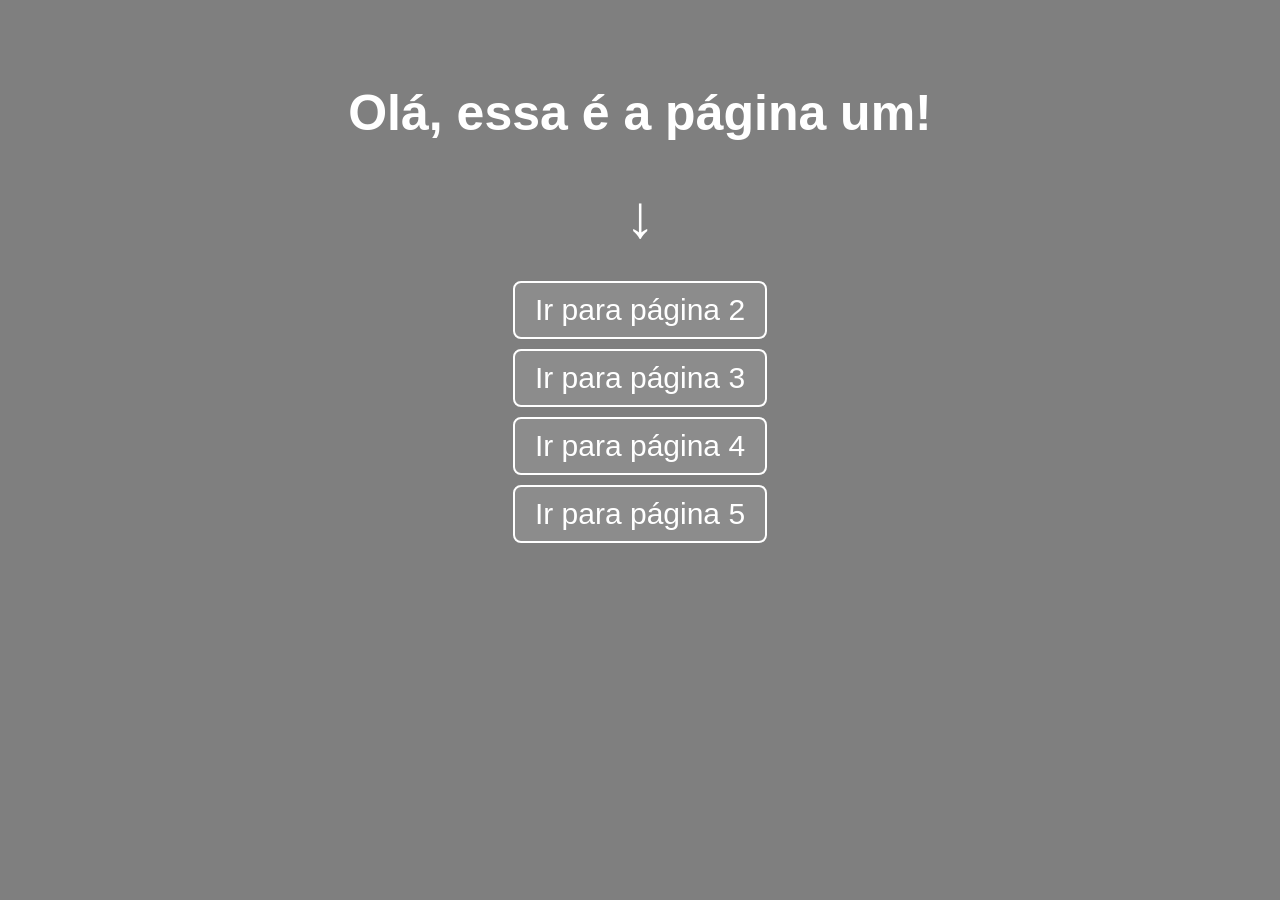
<file: paginas01/index.html>
<!DOCTYPE html>
<html lang="en">
<head>
<meta charset="UTF-8">
<meta name="viewport" content="width=device-width, initial-scale=1.0">
<title>duas_pg</title>
<style>
    /* Faz a tela inteira */
    html, body {
        height: 100%;
        margin: 0;
        font-family: Arial, sans-serif;
    }

    /* Fundo com imagem e overlay */
    body {
        background: url('https://4kwallpapers.com/images/wallpapers/luffy-laughing-one-5120x2880-12358.png') no-repeat center center fixed;
        background-size: cover;
        position: relative;
    }

    /* Overlay escuro */
    body::before {
        content: "";
        position: absolute;
        top: 0; left: 0;
        width: 100%; height: 100%;
        background-color: rgba(0, 0, 0, 0.5); /* metade transparente */
        z-index: 1;
    }

    /* Conteúdo centralizado acima do overlay */
    .conteudo {
        position: relative;
        z-index: 2;
        text-align: center;
        color: white;
        padding-top: 50px;
    }

    h1 {
        font-size: 50px;
        margin-bottom: 40px;
    }

    .seta {
        font-size: 60px;
        margin-bottom: 30px;
    }

    .links a {
        display: block;
        margin: 10px auto;
        font-size: 30px;
        color: white;
        text-decoration: none;
        width: 250px;
        padding: 10px 0;
        border: 2px solid white;
        border-radius: 8px;
        transition: 0.3s;
        background-color: rgba(255, 255, 255, 0.1);
    }

    .links a:hover {
        color: yellow;
        border-color: yellow;
        background-color: rgba(255, 255, 255, 0.2);
    }
</style>
</head>
<body>

<div class="conteudo">
    <h1>Olá, essa é a página um!</h1>
    <div class="seta">↓</div>
    <div class="links">
        <a href="pagina_02.html">Ir para página 2</a>
        <a href="pagina_03.html">Ir para página 3</a>
        <a href="pagina_04.html">Ir para página 4</a>
        <a href="pagina_05.html">Ir para página 5</a>
    </div>
</div>

</body>
</html>
</file>
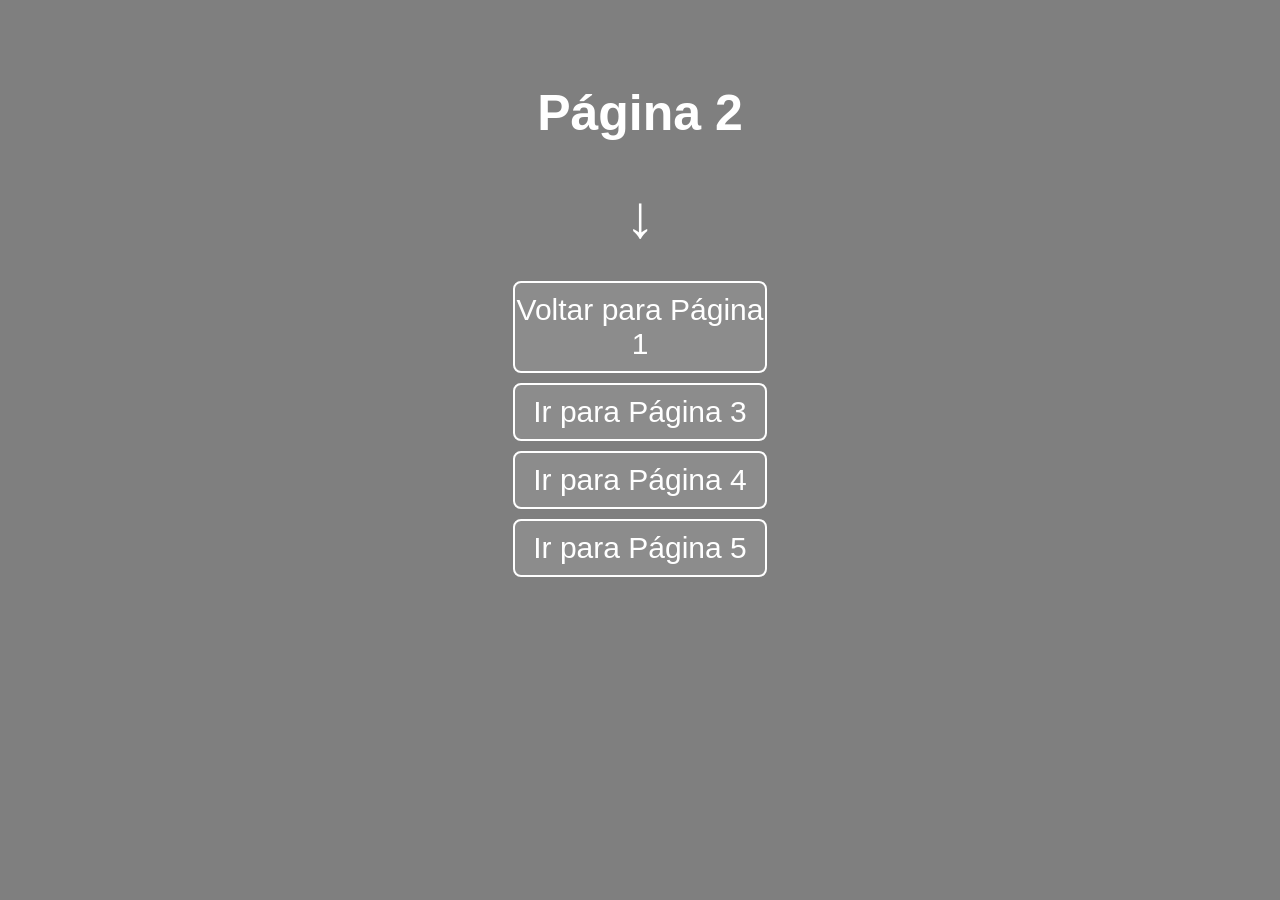
<file: paginas01/pagina_02.html>
<!DOCTYPE html>
<html lang="en">
<head>
<meta charset="UTF-8">
<meta name="viewport" content="width=device-width, initial-scale=1.0">
<title>Página 2</title>
<style>
    html, body {
        height: 100%;
        margin: 0;
        font-family: Arial, sans-serif;
    }

    body {
        background: url('https://4kwallpapers.com/images/wallpapers/luffy-laughing-one-5120x2880-12358.png') no-repeat center center fixed;
        background-size: cover;
        position: relative;
    }

    body::before {
        content: "";
        position: absolute;
        top: 0; left: 0;
        width: 100%; height: 100%;
        background-color: rgba(0, 0, 0, 0.5);
        z-index: 1;
    }

    .conteudo {
        position: relative;
        z-index: 2;
        text-align: center;
        color: white;
        padding-top: 50px;
    }

    h1 { font-size: 50px; margin-bottom: 40px; }

    .seta { font-size: 60px; margin-bottom: 30px; }

    .links a {
        display: block;
        margin: 10px auto;
        font-size: 30px;
        color: white;
        text-decoration: none;
        width: 250px;
        padding: 10px 0;
        border: 2px solid white;
        border-radius: 8px;
        transition: 0.3s;
        background-color: rgba(255, 255, 255, 0.1);
    }

    .links a:hover {
        color: yellow;
        border-color: yellow;
        background-color: rgba(255, 255, 255, 0.2);
    }
</style>
</head>
<body>

<div class="conteudo">
    <h1>Página 2</h1>
    <div class="seta">↓</div>
    <div class="links">
        <a href="index.html">Voltar para Página 1</a>
        <a href="pagina_03.html">Ir para Página 3</a>
        <a href="pagina_04.html">Ir para Página 4</a>
        <a href="pagina_05.html">Ir para Página 5</a>
    </div>
</div>

</body>

</html>
</file>
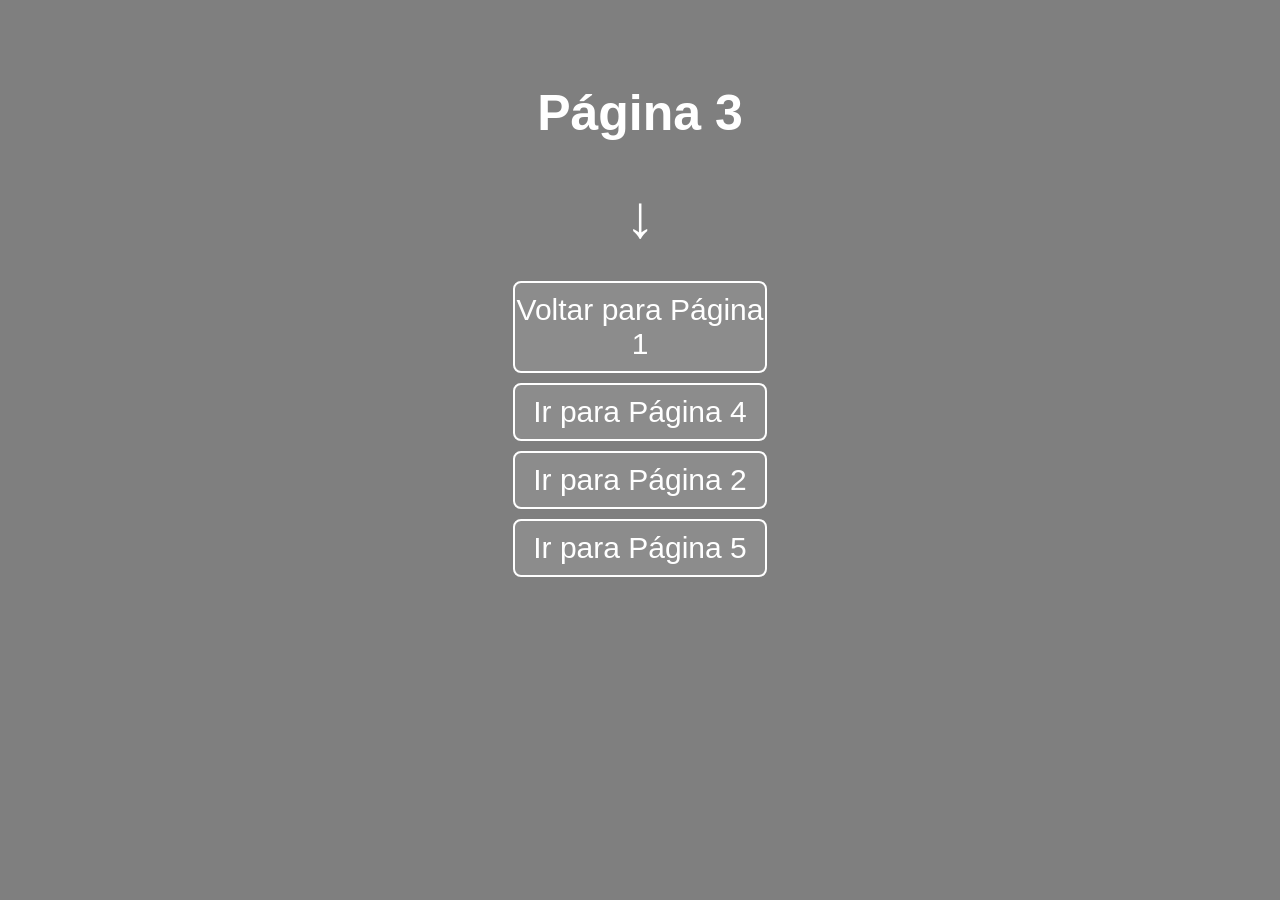
<file: paginas01/pagina_03.html>
<!DOCTYPE html>
<html lang="en">
<head>
<meta charset="UTF-8">
<meta name="viewport" content="width=device-width, initial-scale=1.0">
<title>Página 3</title>
<style>
    html, body {
        height: 100%;
        margin: 0;
        font-family: Arial, sans-serif;
    }

    body {
        background: url('https://4kwallpapers.com/images/wallpapers/luffy-laughing-one-5120x2880-12358.png') no-repeat center center fixed;
        background-size: cover;
        position: relative;
    }

    body::before {
        content: "";
        position: absolute;
        top: 0; left: 0;
        width: 100%; height: 100%;
        background-color: rgba(0, 0, 0, 0.5);
        z-index: 1;
    }

    .conteudo {
        position: relative;
        z-index: 2;
        text-align: center;
        color: white;
        padding-top: 50px;
    }

    h1 { font-size: 50px; margin-bottom: 40px; }

    .seta { font-size: 60px; margin-bottom: 30px; }

    .links a {
        display: block;
        margin: 10px auto;
        font-size: 30px;
        color: white;
        text-decoration: none;
        width: 250px;
        padding: 10px 0;
        border: 2px solid white;
        border-radius: 8px;
        transition: 0.3s;
        background-color: rgba(255, 255, 255, 0.1);
    }

    .links a:hover {
        color: yellow;
        border-color: yellow;
        background-color: rgba(255, 255, 255, 0.2);
    }
</style>
</head>
<body>

<div class="conteudo">
    <h1>Página 3</h1>
    <div class="seta">↓</div>
    <div class="links">
        <a href="index.html">Voltar para Página 1</a>
        <a href="pagina_04.html">Ir para Página 4</a>
        <a href="pagina_02.html">Ir para Página 2</a>
        <a href="pagina_05.html">Ir para Página 5</a>
    </div>
</div>

</body>

</html>
</file>
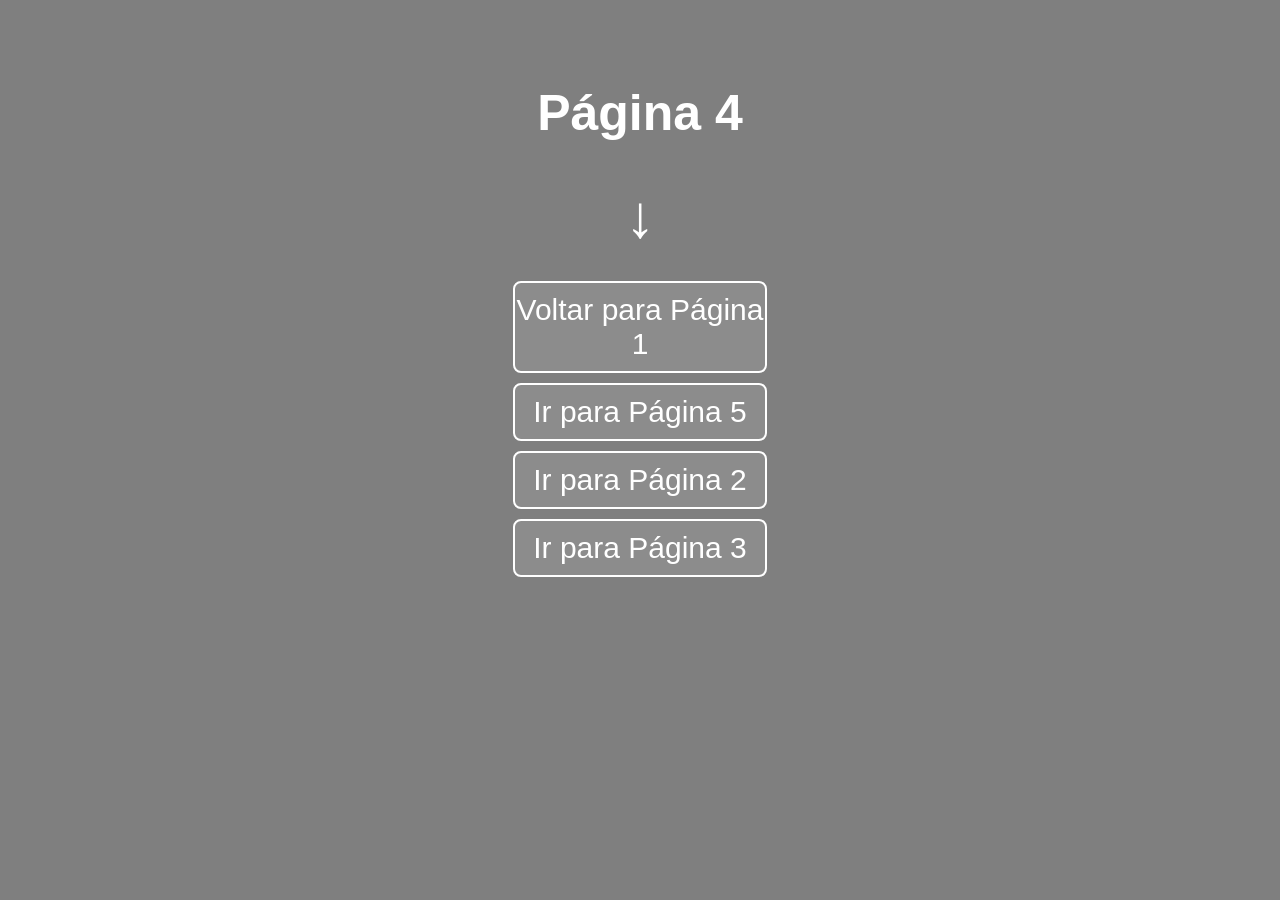
<file: paginas01/pagina_04.html>
<!DOCTYPE html>
<html lang="en">
<head>
<meta charset="UTF-8">
<meta name="viewport" content="width=device-width, initial-scale=1.0">
<title>Página 4</title>
<style>
    html, body {
        height: 100%;
        margin: 0;
        font-family: Arial, sans-serif;
    }

    body {
        background: url('https://4kwallpapers.com/images/wallpapers/luffy-laughing-one-5120x2880-12358.png') no-repeat center center fixed;
        background-size: cover;
        position: relative;
    }

    body::before {
        content: "";
        position: absolute;
        top: 0; left: 0;
        width: 100%; height: 100%;
        background-color: rgba(0, 0, 0, 0.5);
        z-index: 1;
    }

    .conteudo {
        position: relative;
        z-index: 2;
        text-align: center;
        color: white;
        padding-top: 50px;
    }

    h1 { font-size: 50px; margin-bottom: 40px; }

    .seta { font-size: 60px; margin-bottom: 30px; }

    .links a {
        display: block;
        margin: 10px auto;
        font-size: 30px;
        color: white;
        text-decoration: none;
        width: 250px;
        padding: 10px 0;
        border: 2px solid white;
        border-radius: 8px;
        transition: 0.3s;
        background-color: rgba(255, 255, 255, 0.1);
    }

    .links a:hover {
        color: yellow;
        border-color: yellow;
        background-color: rgba(255, 255, 255, 0.2);
    }
</style>
</head>
<body>

<div class="conteudo">
    <h1>Página 4</h1>
    <div class="seta">↓</div>
    <div class="links">
        <a href="index.html">Voltar para Página 1</a>
        <a href="pagina_05.html">Ir para Página 5</a>
        <a href="pagina_02.html">Ir para Página 2</a>
        <a href="pagina_03.html">Ir para Página 3</a>
    </div>
</div>

</body>

</html>
</file>
